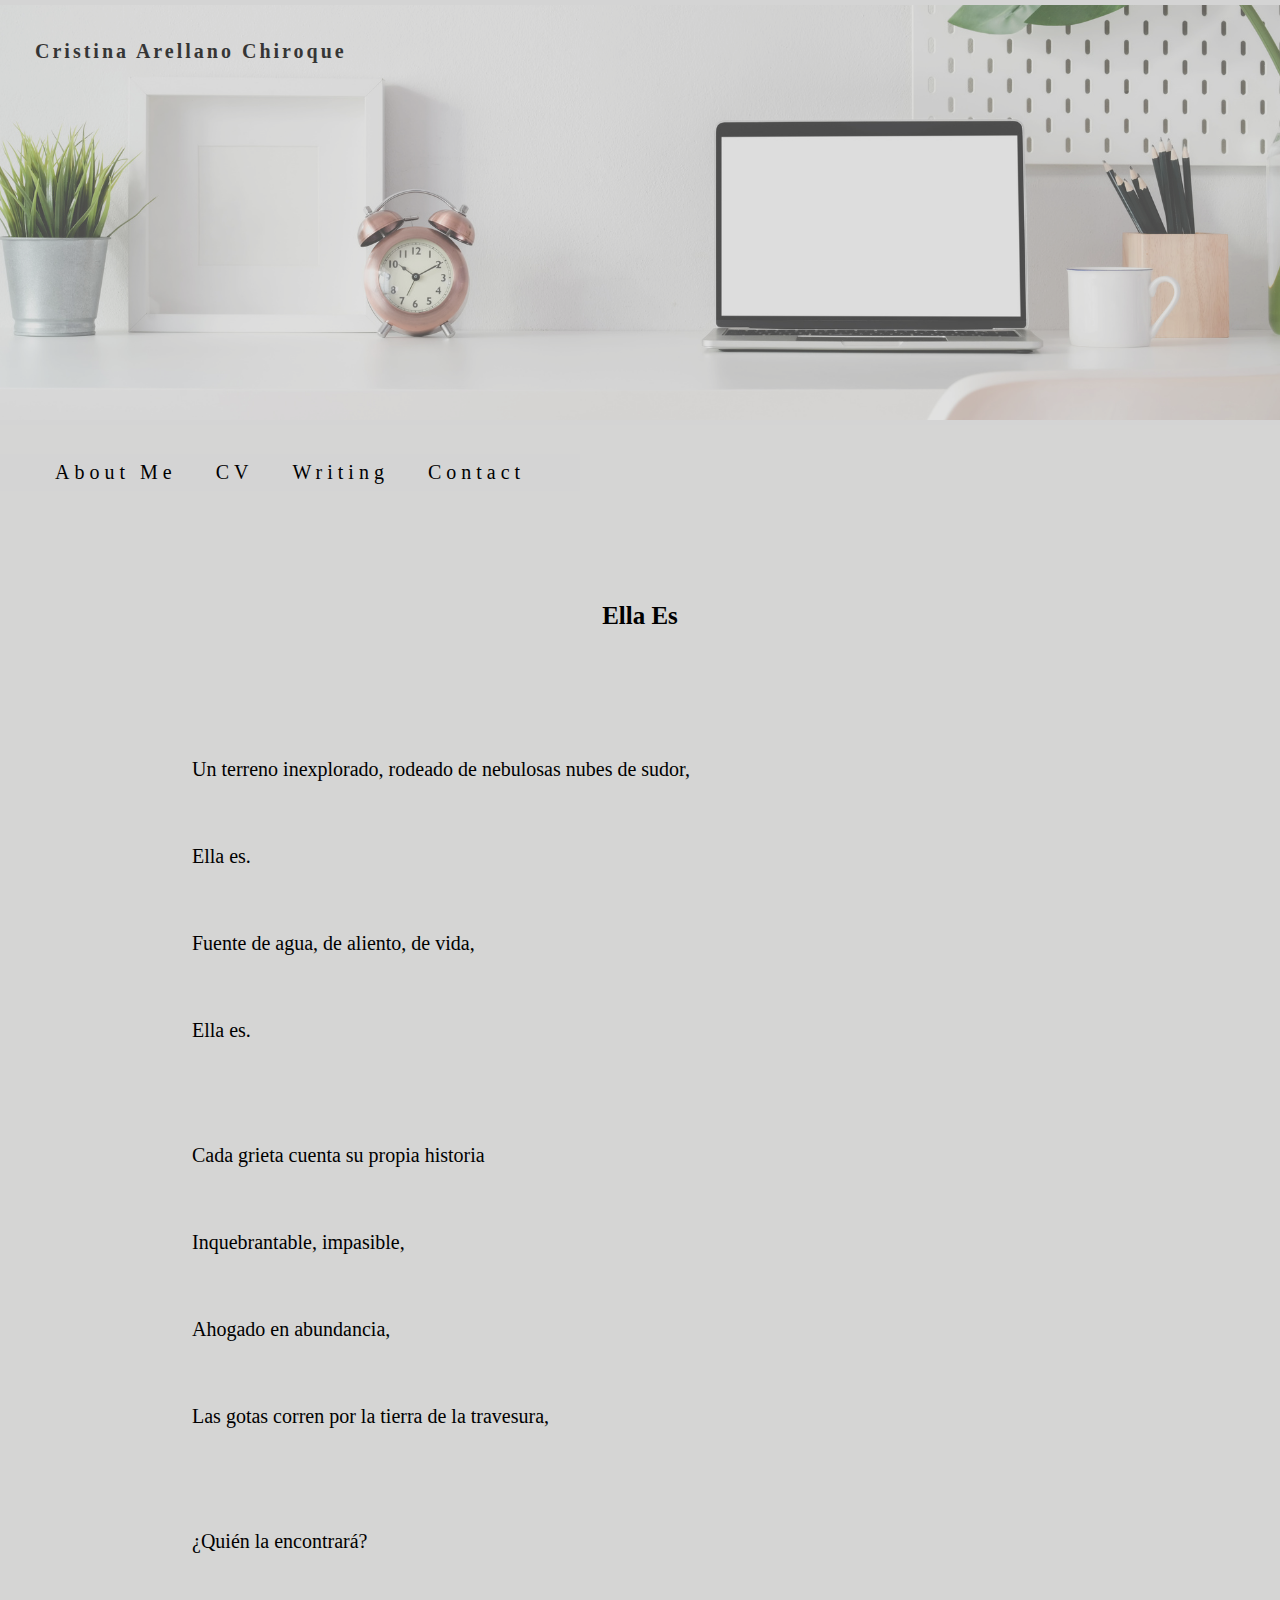
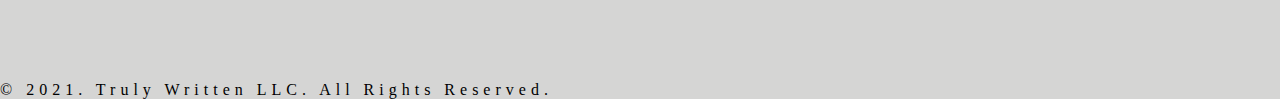
<file: blogFour.html>
<!doctype html>
<html>
<head>
<meta charset="UTF-8">
<meta name="viewport" content="width=device-width, initial-scale=1">
<title>blogFour</title>
<link rel="stylesheet" href="aboutme.css">
	<style>
		
		
		h3{
			text-align: center;
			font-size: 25px;
			margin: 10%;
		}
		
		 p{
			 letter-spacing: 0px;
			 font-family: bold serif; 
			 text-align: left;
			 font-size: 20px;
			 margin-top: 5%;
			 margin-left: 15%;
			 margin-right: 15%;

		 }
	</style>
</head>
<body>
		<a href="index.html"> <!-- makes whole block into link -->

			<h1>
				 Cristina Arellano Chiroque 
			</h1>

		</a>

		<ul class="nav-right">
			<a href="index.html"> 
				<li> About Me </li>
			</a>
			<a href="resume.html">
				<li> CV </li>
			</a>
			<a href="writing.html">
				<li> Writing </li>
			</a>
			<a href="contact.html">
				<li> Contact </li>
			</a> 
		</ul>
		<br> 
		
		
		<br>
		<h3> Ella Es </h3>
			
		<p> 			
		Un terreno inexplorado, rodeado de nebulosas nubes de sudor,
		</p>
		<p>
		Ella es. 
		</p>
		<p>
		Fuente de agua, de aliento, de vida,
		</p>
		<p>
		Ella es.
		</p>
		<br>
		<p>
		Cada grieta cuenta su propia historia
		</p>
		<p>
		Inquebrantable, impasible,
		</p>
		<p>
		Ahogado en abundancia, 
		</p>
		<p>
		Las gotas corren por la tierra de la travesura, 
		</p>
		<br>
		<p>
		¿Quién la encontrará? 
		</p>
		

		
		
		
		<br>
		<br>
		<footer>
			<div class="nav-right">
				<div class="footer">
					<br>
					<br>
					<br>
					<br>

				   <p3 style="align-self: center;">&copy; 2021. Truly Written LLC. All Rights Reserved.</p3>    
				</div>    
			</div>

		</footer>
		
		
		
		
</body>	
</html>
</file>
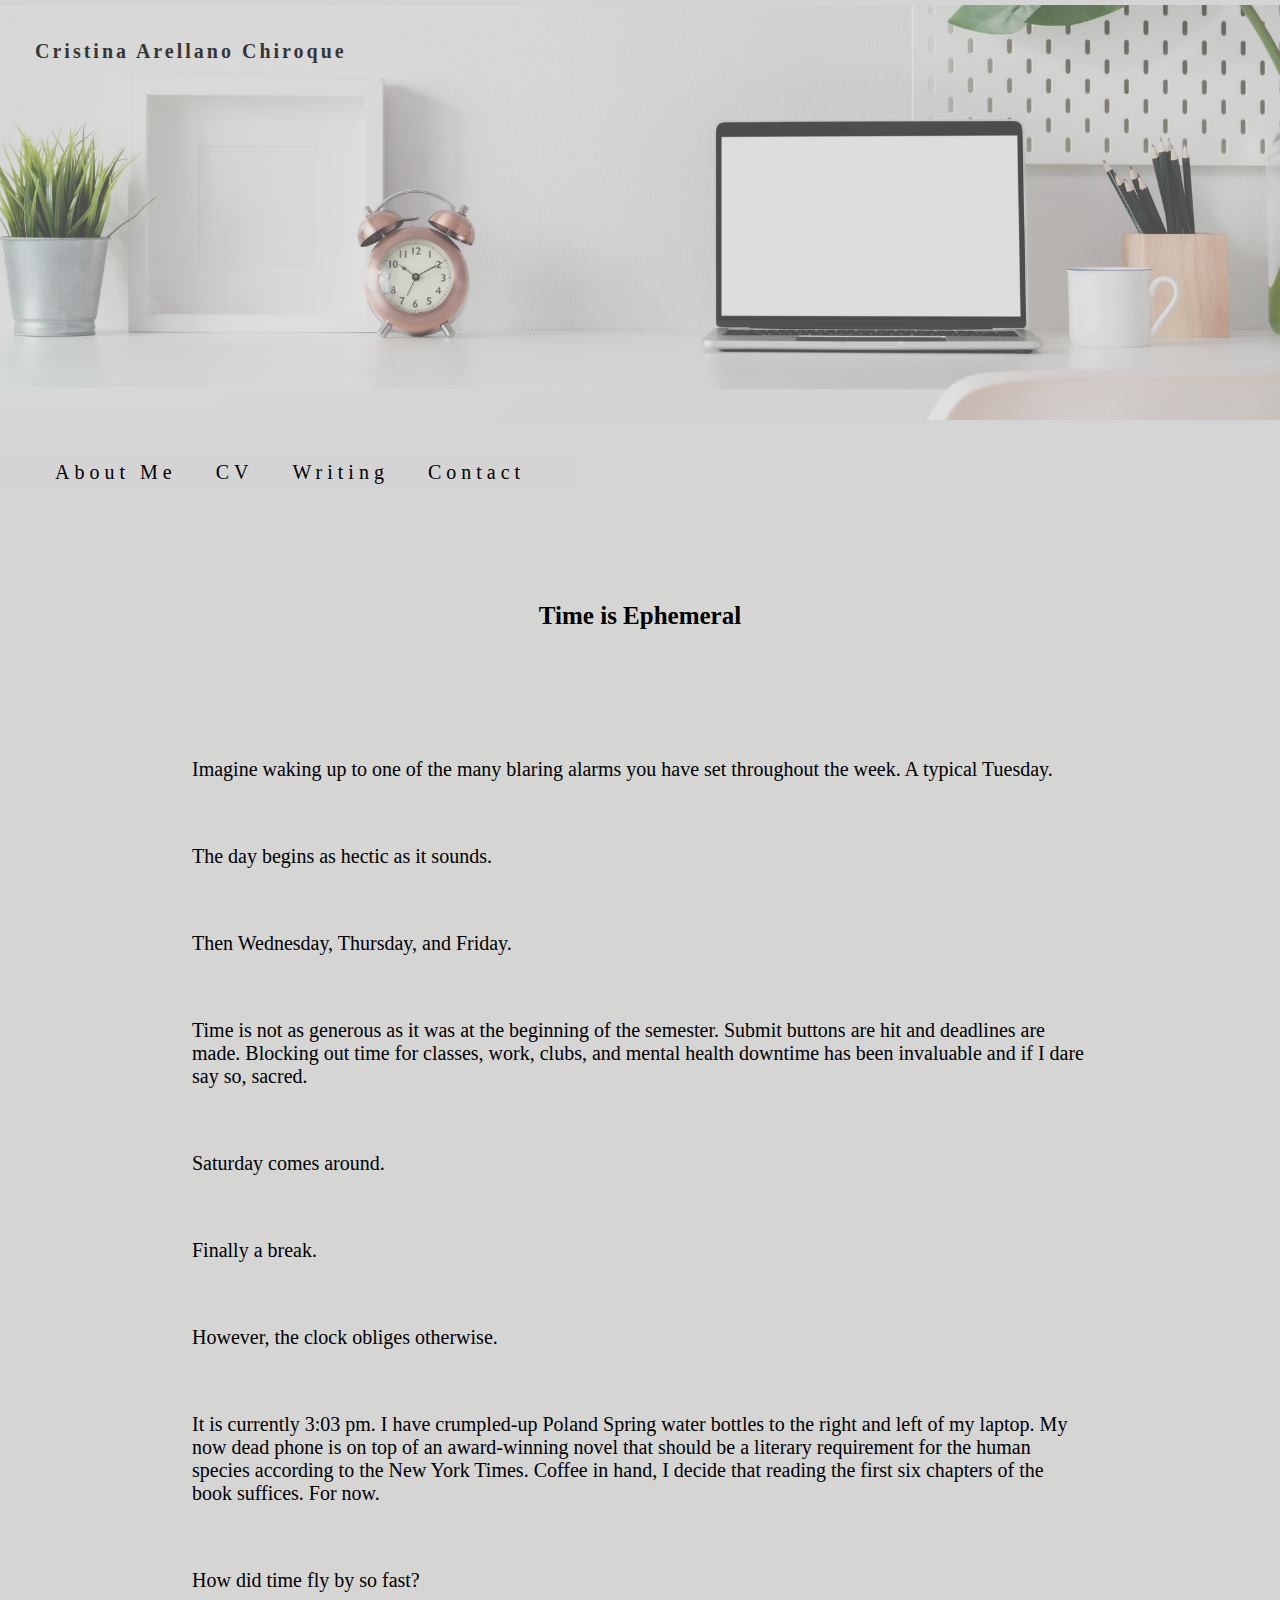
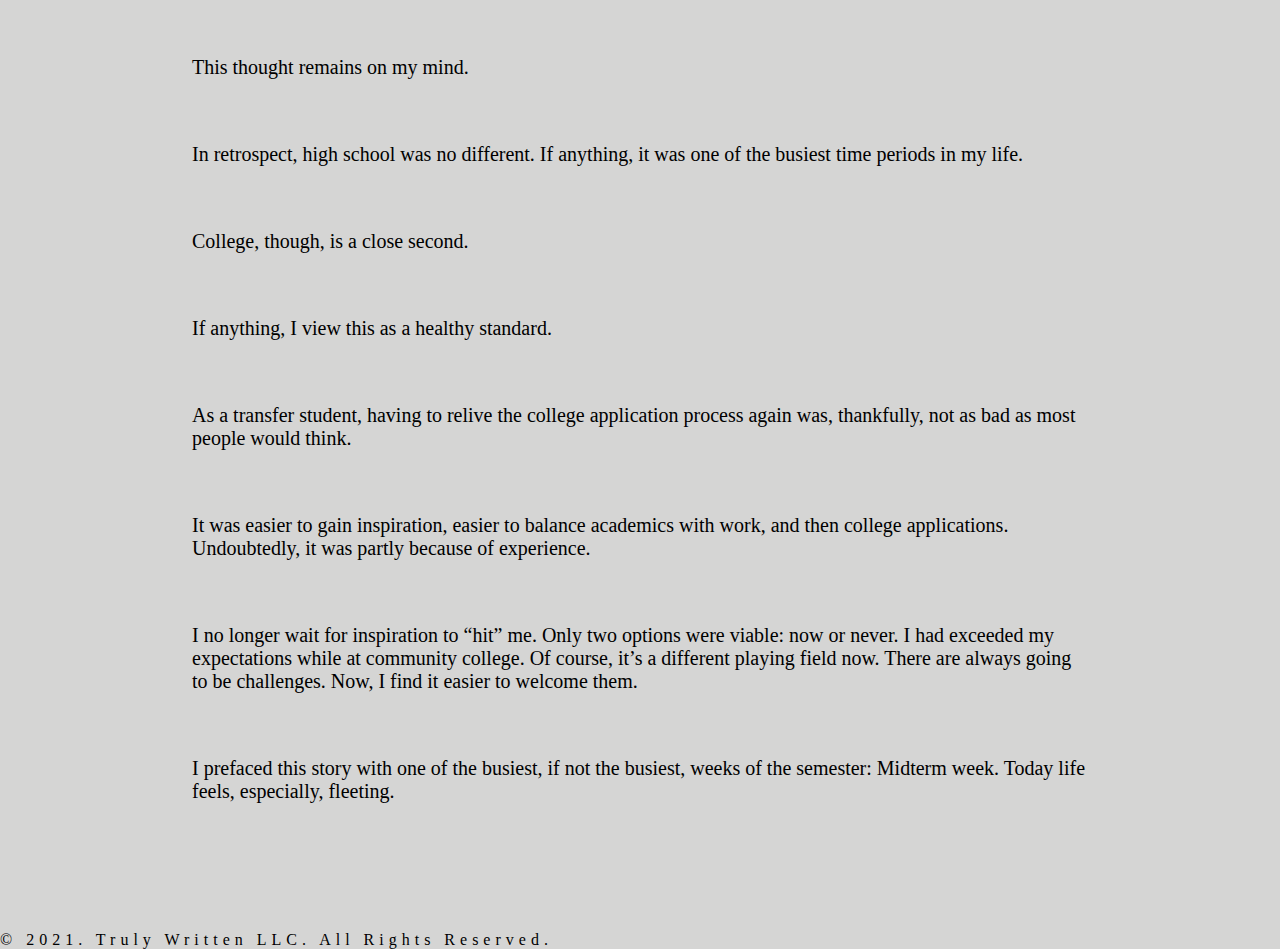
<file: blogOne.html>
<!doctype html>
<html>
<head>
<meta charset="UTF-8">
<meta name="viewport" content="width=device-width, initial-scale=1">
<title>blogOne</title>
	<link rel="stylesheet" href="aboutme.css">
	<style>
	
		h3{
			text-align: center;
			font-size: 25px;
			margin: 10%;
		}
		
		 p{
			 letter-spacing: 0px;
			 font-family: bold serif; 
			 text-align: left;
			 font-size: 20px;
			 margin-top: 5%;
			 margin-left: 15%;
			 margin-right: 15%;

		 }
		
	</style>
</head>
	
	<body>
		<a href="index.html"> <!-- makes whole block into link -->

			<h1>
				 Cristina Arellano Chiroque 
			</h1>

		</a>

		<ul class="nav-right">
			<a href="index.html"> 
				<li> About Me </li>
			</a>
			<a href="resume.html">
				<li> CV </li>
			</a>
			<a href="writing.html">
				<li> Writing </li>
			</a>
			<a href="contact.html">
				<li> Contact </li>
			</a> 
		</ul>
		<br> 
		
		
		<br>
		<h3> Time is Ephemeral </h3>
			
		<p> 
			
		Imagine waking up to one of the many blaring alarms you have set throughout the week. A typical Tuesday. 
		</p>
		<p>
		The day begins as hectic as it sounds.  
		</p>
		<p>
		Then Wednesday, Thursday, and Friday. 
		</p>
		<p>
		Time is not as generous as it was at the beginning of the semester. Submit buttons are hit and deadlines are made. Blocking out time for classes, work, clubs, and mental health downtime has been invaluable and if I dare say so, sacred.
		</p>
		<p>
		Saturday comes around. 
		</p>
		<p>
		Finally a break.
		</p>
		<p>
		However, the clock obliges otherwise. 
		</p>
		<p>
		It is currently 3:03 pm. I have crumpled-up Poland Spring water bottles to the right and left of my laptop. My now dead phone is on top of an award-winning novel that should be a literary requirement for the human species according to the New York Times. Coffee in hand, I decide that reading the first six chapters of the book suffices. For now. 
		</p>
		<p>
		How did time fly by so fast?
		</p>
		<p>
		This thought remains on my mind. 
		</p>
		<p>
		In retrospect, high school was no different. If anything, it was one of the busiest time periods in my life. 
		</p>
		<p>
		College, though, is a close second. 
		</p>
		<p>
		If anything, I view this as a healthy standard. 
		</p>
		<p>
		As a transfer student, having to relive the college application process again was, thankfully, not as bad as most people would think. 
		</p>
		<p>
		It was easier to gain inspiration, easier to balance academics with work, and then college applications. Undoubtedly, it was partly because of experience. 
		</p>
		<p> 
		I no longer wait for inspiration to “hit” me. Only two options were viable: now or never. I had exceeded my expectations while at community college. Of course, it’s a different playing field now. There are always going to be challenges. Now, I find it easier to welcome them. 
		</p>
		<p>
		I prefaced this story with one of the busiest, if not the busiest, weeks of the semester: Midterm week. Today life feels, especially, fleeting.
		</p>
		
		
		
		
		
		
		
		
		
		
		
		
		
		
		
		
		
		
		
		
		
		<br>
		<br>
		<footer>
			<div class="nav-right">
				<div class="footer">
					<br>
					<br>
					<br>
					<br>

				   <p3 style="align-self: center;">&copy; 2021. Truly Written LLC. All Rights Reserved.</p3>    
				</div>    
			</div>

		</footer>
		
		
		
		
</body>
</html>
</file>
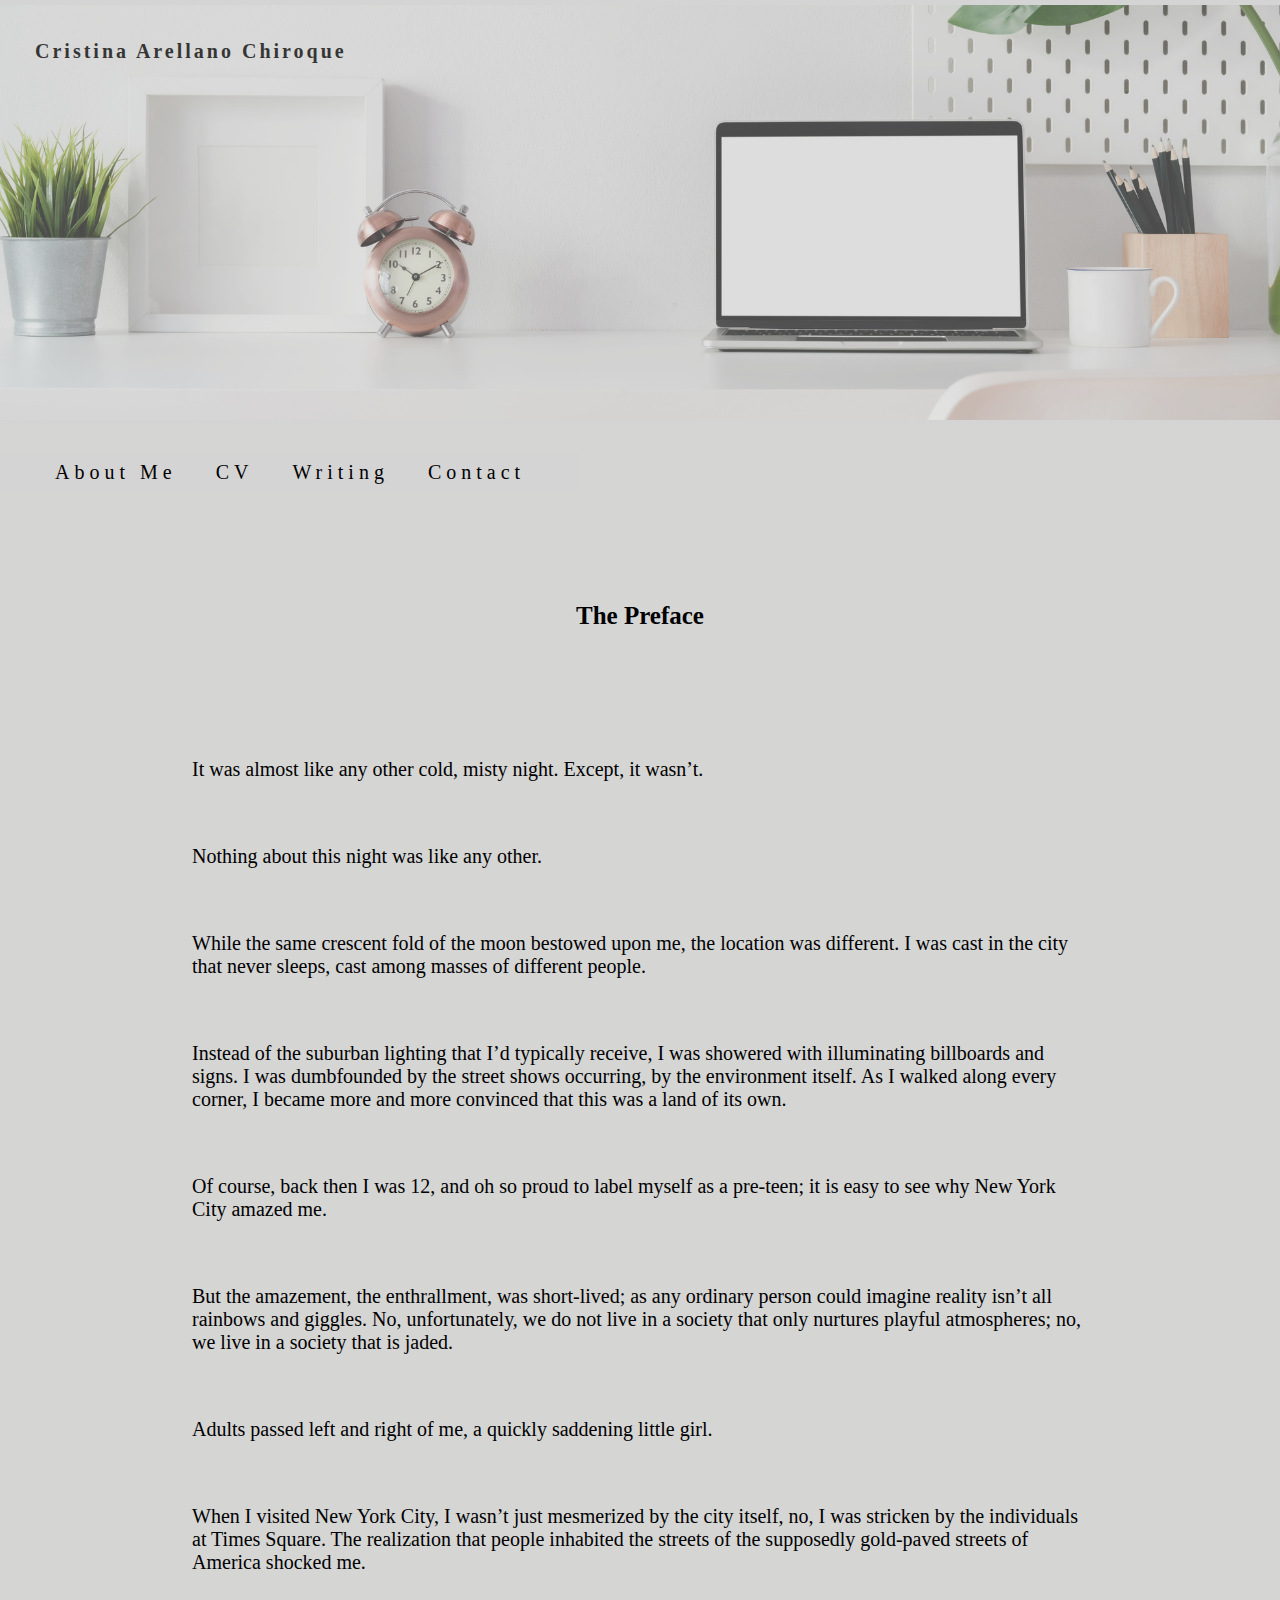
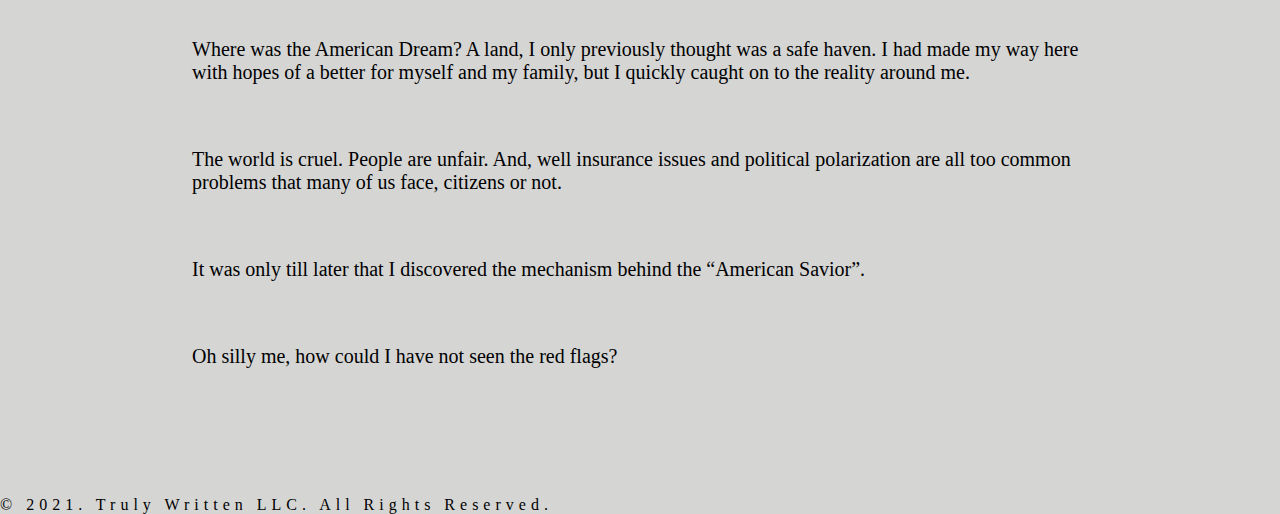
<file: blogThree.html>
<!doctype html>
<html>
<head>
<meta charset="UTF-8">
<meta name="viewport" content="width=device-width, initial-scale=1">
<title>blogThree</title>
<link rel="stylesheet" href="aboutme.css">
	<style>
		
		
		h3{
			text-align: center;
			font-size: 25px;
			margin: 10%;
		}
		
		 p{
			 letter-spacing: 0px;
			 font-family: bold serif; 
			 text-align: left;
			 font-size: 20px;
			 margin-top: 5%;
			 margin-left: 15%;
			 margin-right: 15%;

		 }
		
	</style>
</head>

<body>
		<a href="index.html"> <!-- makes whole block into link -->

			<h1> 
				 Cristina Arellano Chiroque 
			</h1>

		</a>

		<ul class="nav-right">
			<a href="index.html"> 
				<li> About Me </li>
			</a>
			<a href="resume.html">
				<li> CV </li>
			</a>
			<a href="writing.html">
				<li> Writing </li>
			</a>
			<a href="contact.html">
				<li> Contact </li>
			</a> 
		</ul>
		<br> 
		
		
		<br>
		<h3> The Preface </h3>
			
		<p> 			
		It was almost like any other cold, misty night. Except, it wasn’t.
		</p>
		<p>
		Nothing about this night was like any other. 
		</p>
		<p>
		While the same crescent fold of the moon bestowed upon me, the location was different. I was cast in the city that never sleeps, cast among masses of different people.
		</p>
		<p>
		Instead of the suburban lighting that I’d typically receive, I was showered with illuminating billboards and signs. I was dumbfounded by the street shows occurring, by the environment itself. As I walked along every corner, I became more and more convinced that this was a land of its own.
		</p>
		<p>
		Of course, back then I was 12, and oh so proud to label myself as a pre-teen; it is easy to see why New York City amazed me. 
		</p>
		<p>
		But the amazement, the enthrallment, was short-lived; as any ordinary person could imagine reality isn’t all rainbows and giggles. No, unfortunately, we do not live in a society that only nurtures playful atmospheres; no, we live in a society that is jaded.
		</p>
		<p>
		Adults passed left and right of me, a quickly saddening little girl. 
		</p>
		<p>
		When I visited New York City, I wasn’t just mesmerized by the city itself, no, I was stricken by the individuals at Times Square. The realization that people inhabited the streets of the supposedly gold-paved streets of America shocked me. 
		</p>
		<p>
		Where was the American Dream? A land, I only previously thought was a safe haven. I had made my way here with hopes of a better for myself and my family, but I quickly caught on to the reality around me. 
		</p>
		<p>
		The world is cruel. People are unfair. And, well insurance issues and political polarization are all too common problems that many of us face, citizens or not. 
		</p>
		<p>
		It was only till later that I discovered the mechanism behind the “American Savior”.
		</p>
		<p>
		Oh silly me, how could I have not seen the red flags?
		</p>
		

		
		
		
		<br>
		<br>
		<footer>
			<div class="nav-right">
				<div class="footer">
					<br>
					<br>
					<br>
					<br>

				   <p3 style="align-self: center;">&copy; 2021. Truly Written LLC. All Rights Reserved.</p3>    
				</div>    
			</div>

		</footer>
		
		
		
		
</body>	
	
	
</html>
</file>
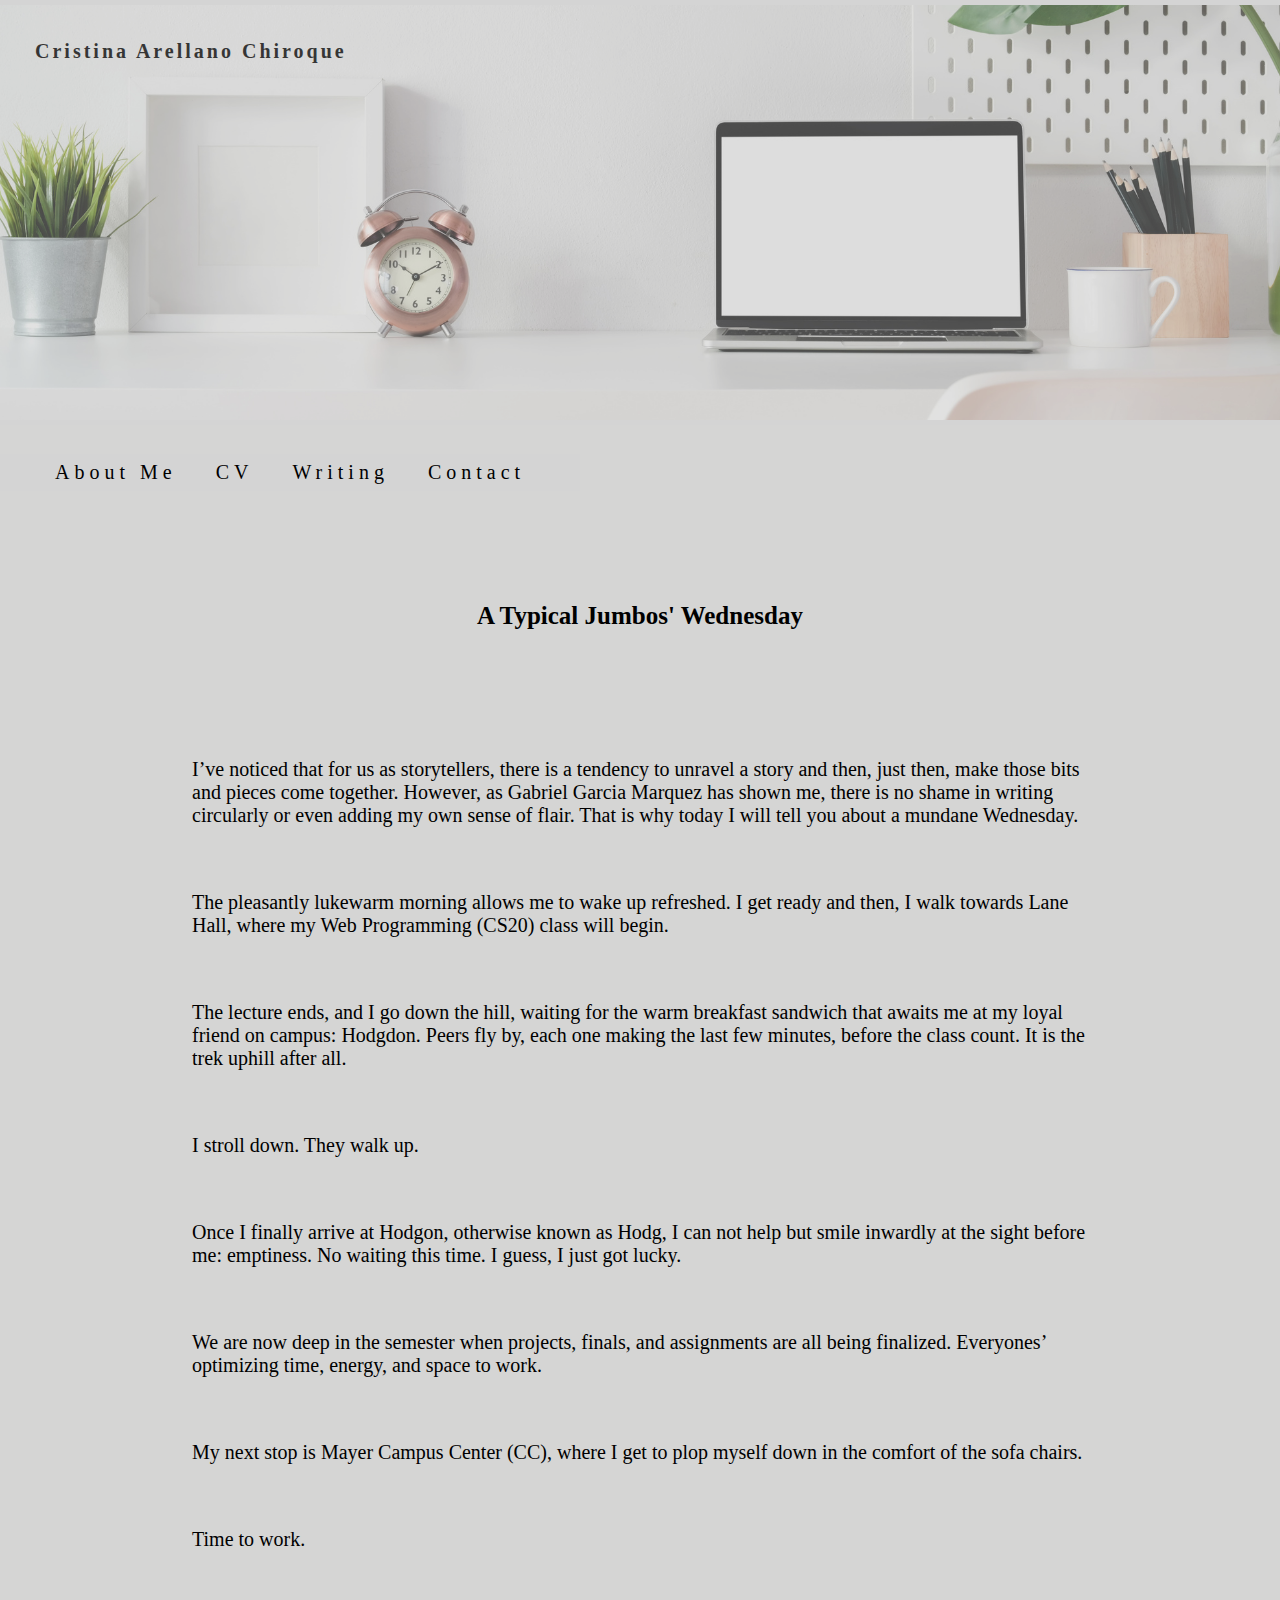
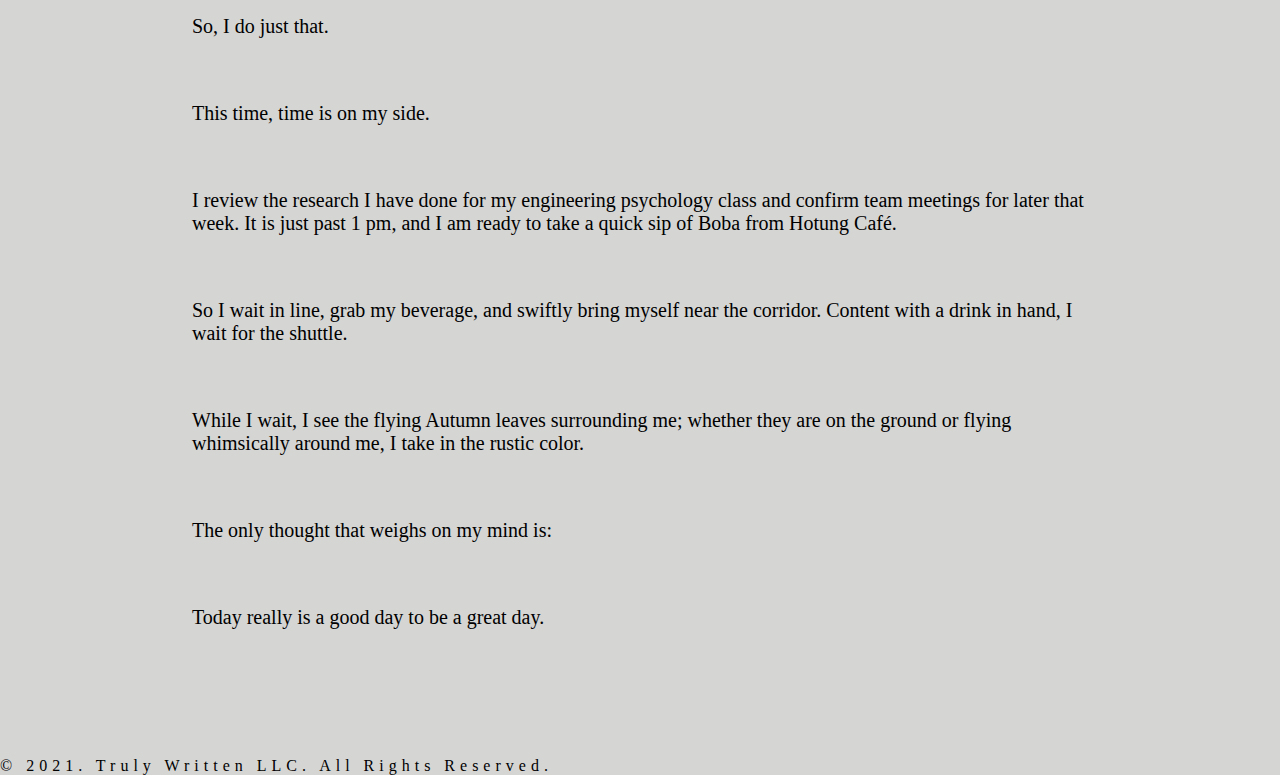
<file: blogTwo.html>
<!doctype html>
<html>
<head>
<meta charset="UTF-8">
<meta name="viewport" content="width=device-width, initial-scale=1">
<title>blogTwo</title>
<link rel="stylesheet" href="aboutme.css">
	<style>
		
		
		h3{
			text-align: center;
			font-size: 25px;
			margin: 10%;
		}
		
		 p{
			 letter-spacing: 0px;
			 font-family: bold serif; 
			 text-align: left;
			 font-size: 20px;
			 margin-top: 5%;
			 margin-left: 15%;
			 margin-right: 15%;

		 }
		
	</style>
</head>

	
<body>
		<a href="index.html"> <!-- makes whole block into link -->

			<h1> 
				 Cristina Arellano Chiroque 
			</h1>

		</a>

		<ul class="nav-right">
			<a href="index.html"> 
				<li> About Me </li>
			</a>
			<a href="resume.html">
				<li> CV </li>
			</a>
			<a href="writing.html">
				<li> Writing </li>
			</a>
			<a href="contact.html">
				<li> Contact </li>
			</a> 
		</ul>
		<br> 
		
		
		<br>
		<h3> A Typical Jumbos' Wednesday</h3>
			
		<p> 
			
		I’ve noticed that for us as storytellers, there is a tendency to unravel a story and then, just then, make those bits and pieces come together. However, as Gabriel Garcia Marquez has shown me, there is no shame in writing circularly or even adding my own sense of flair. That is why today I will tell you about a mundane Wednesday.
		</p>
		<p>
		The pleasantly lukewarm morning allows me to wake up refreshed. I get ready and then, I	walk towards Lane Hall, where my Web Programming (CS20) class will begin.</p>
		<p>
		The lecture ends, and I go down the hill, waiting for the warm breakfast sandwich that awaits me at my loyal friend on campus: Hodgdon. Peers fly by, each one making the last few minutes, before the class count. It is the trek uphill after all. 
		</p>
		<p>
		I stroll down. They walk up.
		</p>
		<p>
		Once I finally arrive at Hodgon, otherwise known as Hodg, I can not help but smile inwardly at the sight before me: emptiness. No waiting this time. I guess, I just got lucky. 
		</p>
		<p>
		We are now deep in the semester when projects, finals, and assignments are all being finalized. Everyones’ optimizing time, energy, and space to work.
		</p>
		<p>
		My next stop is Mayer Campus Center (CC), where I get to plop myself down in the comfort of the sofa chairs. 
		</p>
		<p>
		Time to work.
		</p>
		<p>
		So, I do just that.
		</p>
		<p>
		This time, time is on my side.
		</p>
		<p>
		I review the research I have done for my engineering psychology class and confirm team meetings for later that week. It is just past 1 pm, and I am ready to take a quick sip of Boba from Hotung Café.
		</p>
		<p>
		So I wait in line, grab my beverage, and swiftly bring myself near the corridor. Content with a drink in hand, I wait for the shuttle. 
		</p>
		<p>
		While I wait, I see the flying Autumn leaves surrounding me; whether they are on the ground or flying whimsically around me, I take in the rustic color.
		</p>
		<p>
		The only thought that weighs on my mind is:
		</p>
		<p>
		Today really is a good day to be a great day.
		</p>
		
		
		

		
		
		
		<br>
		<br>
		<footer>
			<div class="nav-right">
				<div class="footer">
					<br>
					<br>
					<br>
					<br>

				   <p3 style="align-self: center;">&copy; 2021. Truly Written LLC. All Rights Reserved.</p3>    
				</div>    
			</div>

		</footer>
		
		
		
		
</body>	
	
	

</html>
</file>
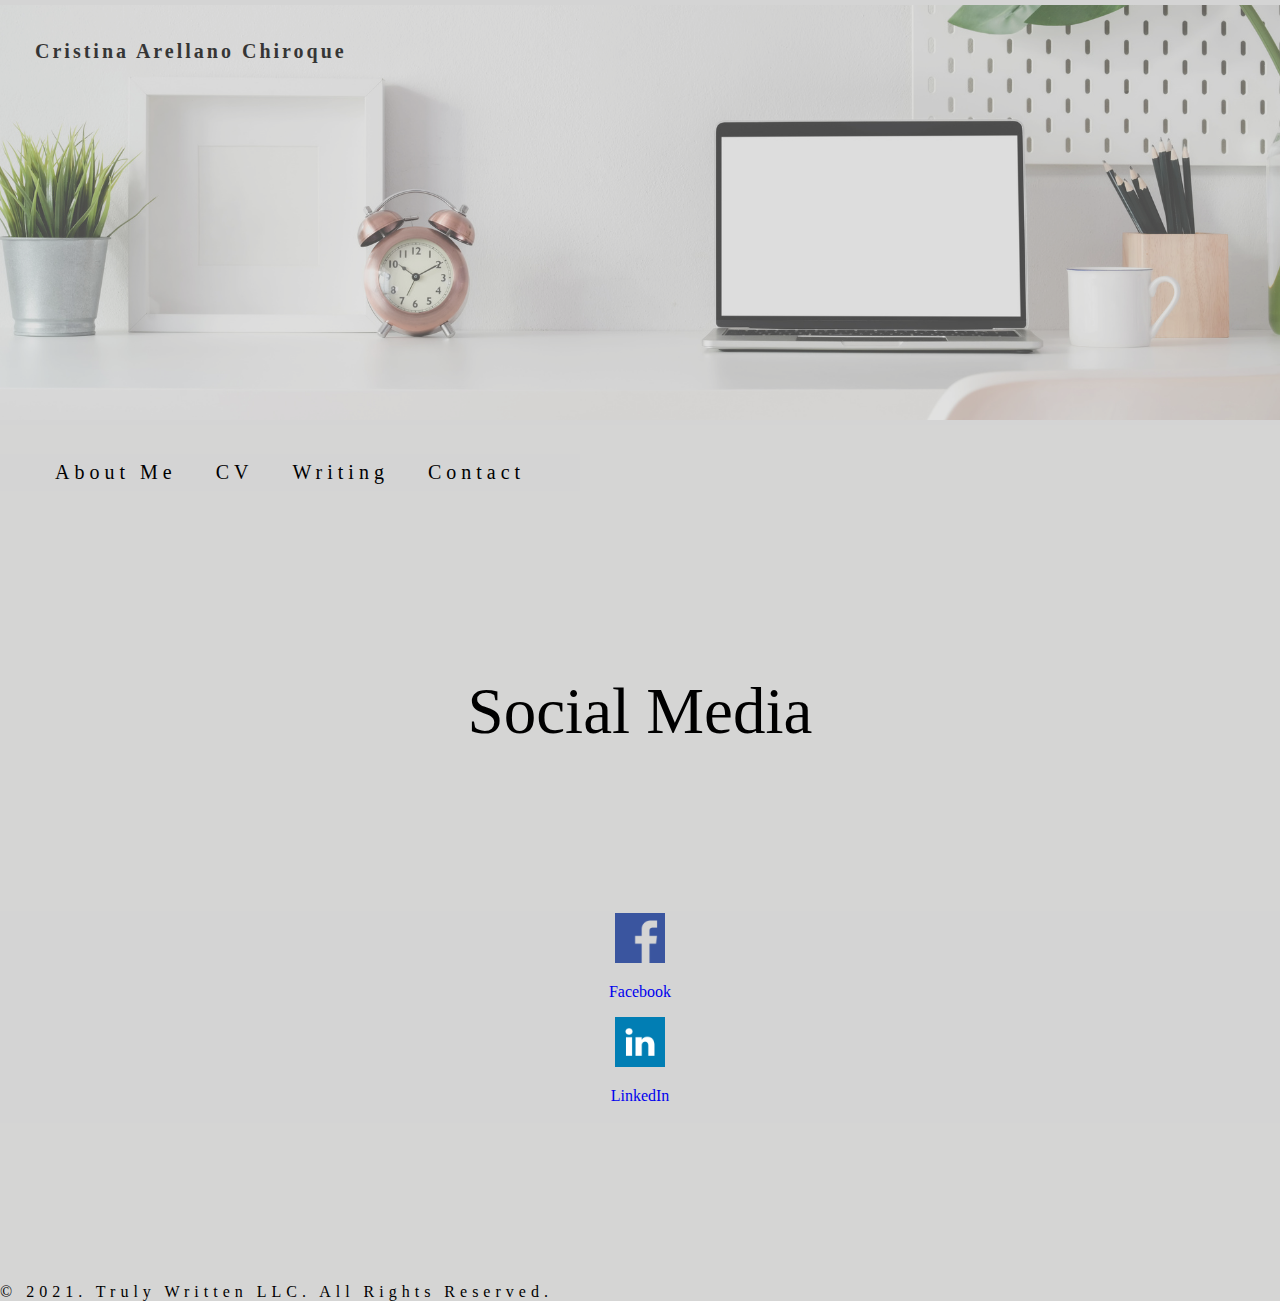
<file: contact.html>
<!doctype html>
<html>
<head>
<meta charset="UTF-8">
<meta name="viewport" content="width=device-width, initial-scale=1">
<title>ContactPage</title>

<!-- custom made style sheet -->
	
	<link rel="stylesheet" href="aboutme.css">

	
	<style>
	
	
		h2 {
			font-family: bold serif;
			text-align: center;
			font-size: 65px;
		}

		.colsTitles {
			text-align: center;
			word-spacing: 8px;
			white-space: pre-wrap;
			
		}
		
		



		</style>
	</head>

	<body>
		<a href="index.html"> <!-- makes whole block into link -->

			<h1> 
				 Cristina Arellano Chiroque 
			</h1>

		</a>

		<ul class="nav-right">
			<a href="index.html"> <!-- TODO: add links -->
				<li> About Me </li>
			</a>
			<a href="resume.html">
				<li> CV </li>
			</a>
			<a href="writing.html">
				<li> Writing </li>
			</a>
			<a href="contact.html">
				<li> Contact </li>
			</a> 
		</ul>
		<br> 

		<!-- Content for Contact Page  -->
		<br>
		<br>
		<br> 
		<br>
		<br>
		<h2 style="white-space:pre-wrap; align-self: center;margin:10%;"> Social Media </h2>
		<br>
		<ul class="socials" style="text-align: center;">
	
			<!-- Facebook -->
			<a href="https://www.facebook.com/cristina.arellano.184"> <img src="facebook icon.png" style="height:50px"><p>Facebook</p> </a>
			<a href="https://www.linkedin.com/in/cristinaarellanochiroque"> <img src="linkedinicon.png" style="height:50px"><p>LinkedIn</p></a>
			
		</ul>
	



		<br>
		<br>
		<br>
		<br>



		<footer>
			<div class="nav-right">
				<div class="footer">
					<br>
					<br>
					<br>
					<br>

				   <p3 style="align-self: center;">&copy; 2021. Truly Written LLC. All Rights Reserved.</p3>    
				</div>    
			</div>

		</footer>
	
</body>
</html>
</file>
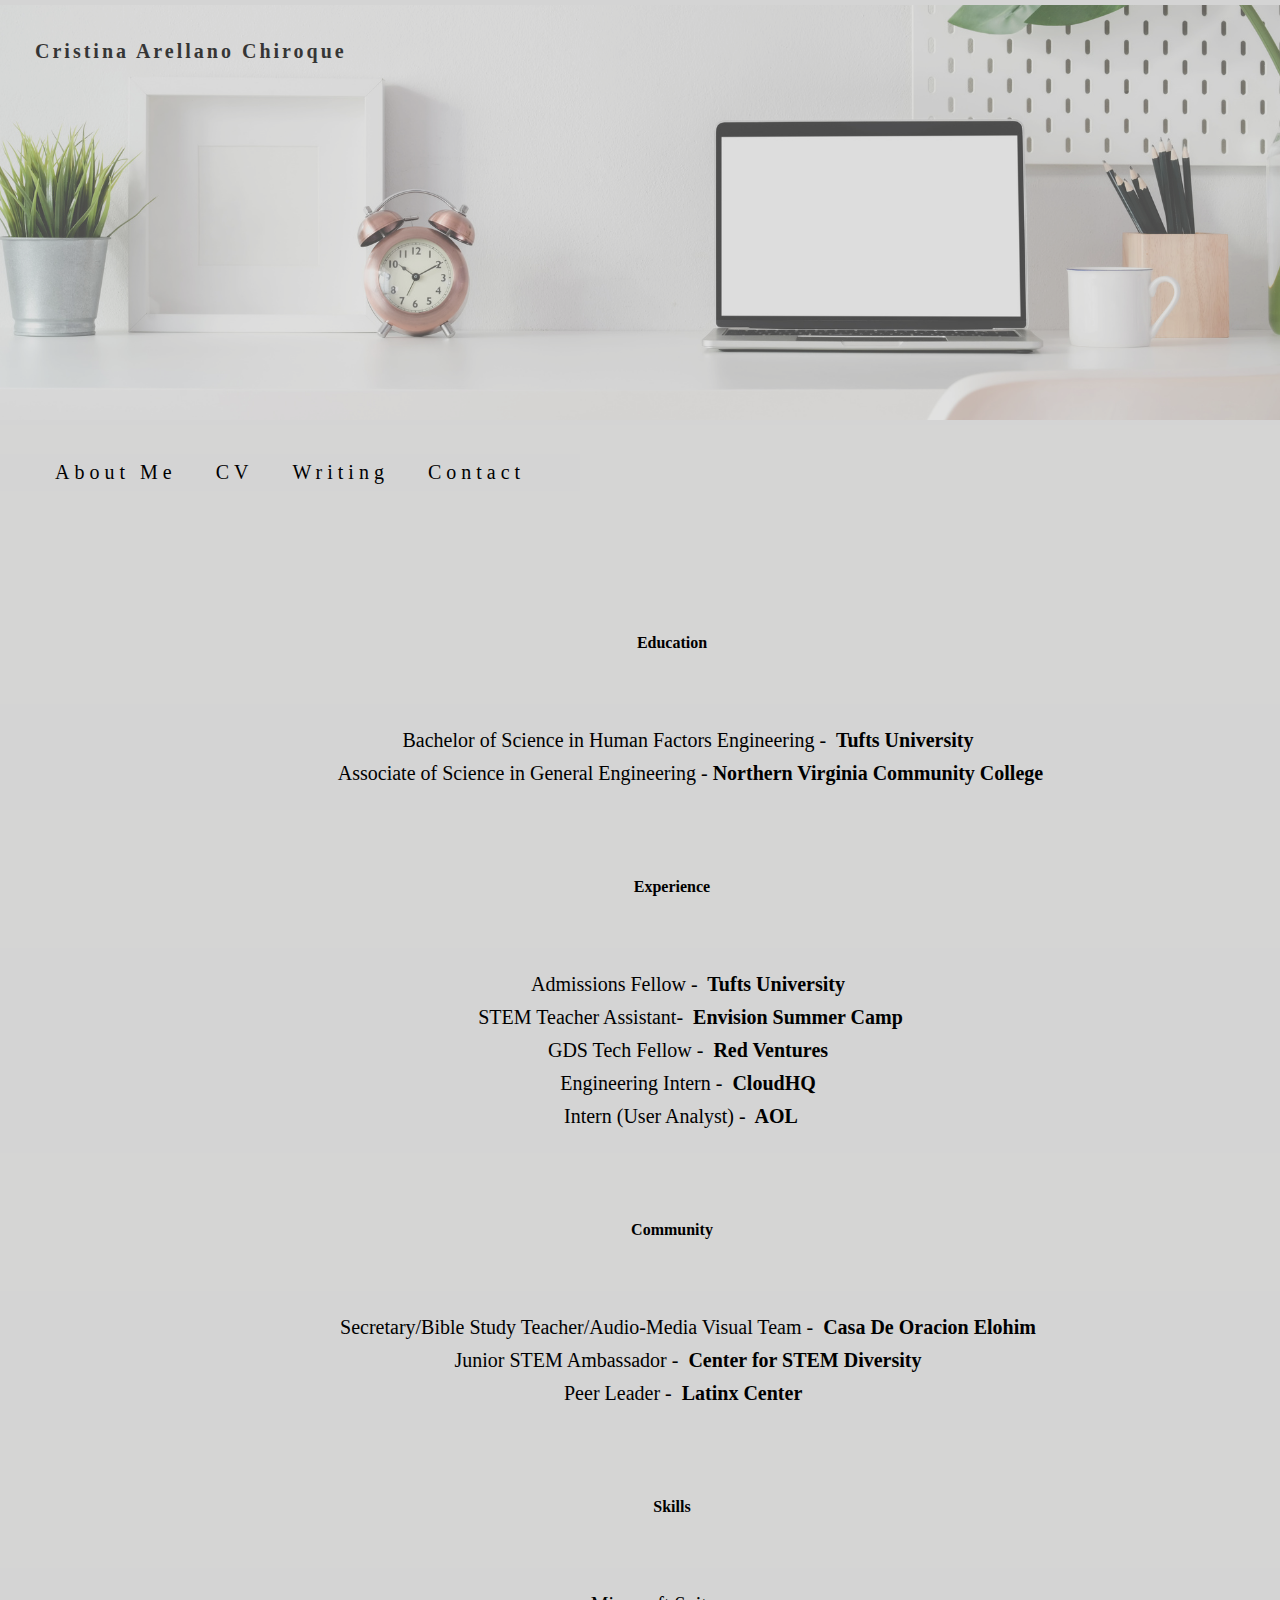
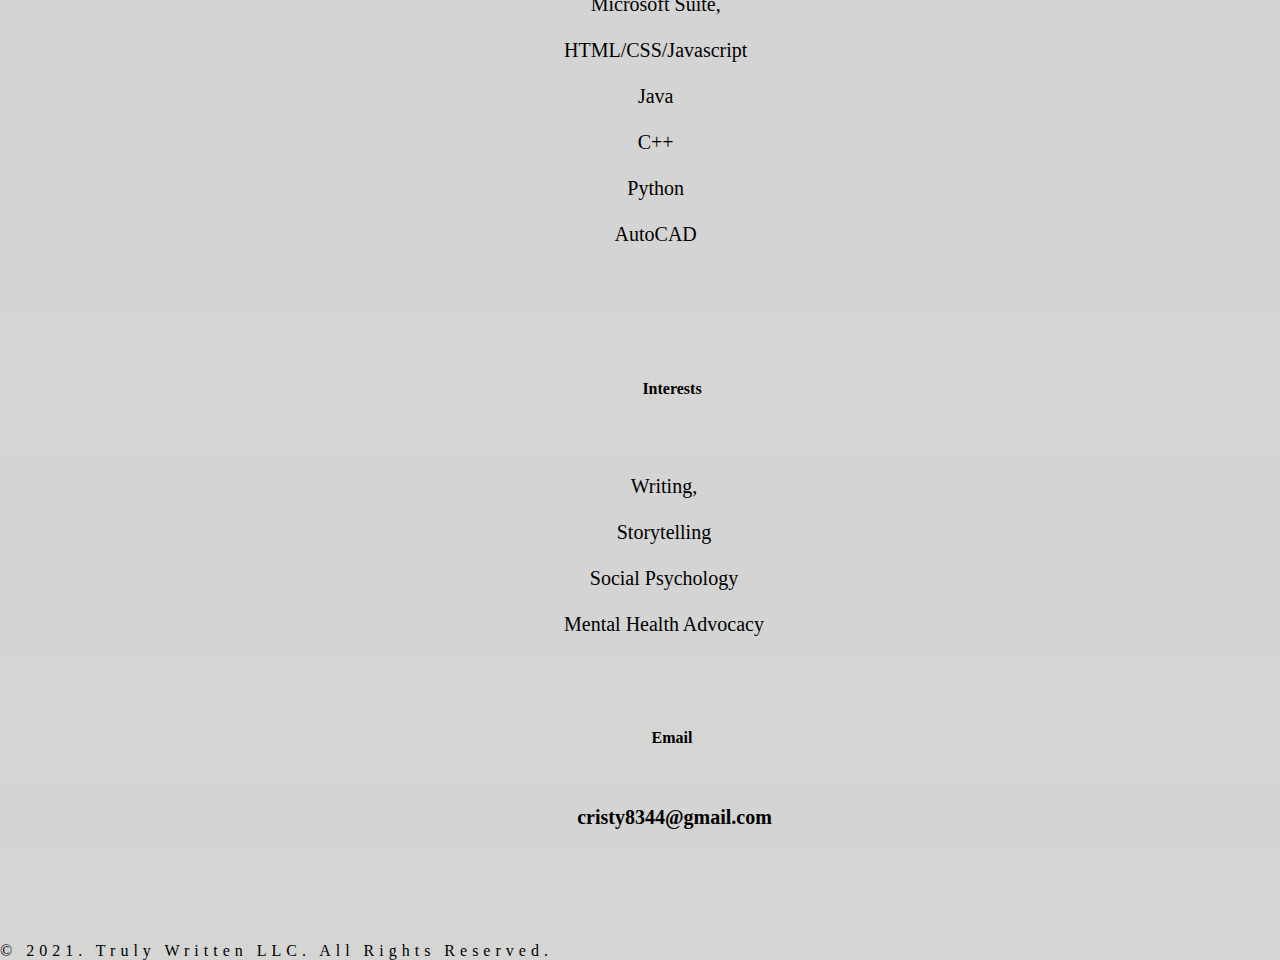
<file: resume.html>
<!doctype html>
<html>
<head>
<meta charset="UTF-8">
<meta name="viewport" content="width=device-width, initial-scale=1">
<title>cv</title>
	<link rel="stylesheet" href="aboutme.css">
	
	<style>
		
		
		block.p {
			font-family: bold serif;
			font-size:  18px; 
		}
		
	</style>
</head>

<body>
	<a href="index.html"> <!-- makes whole block into link -->
		
        <h1> 
			 Cristina Arellano Chiroque 
		</h1>
		
    </a>
	
    <ul class="nav-right">
        <a href="index.html"> <!-- TODO: add links -->
            <li> About Me </li>
        </a>
        <a href="resume.html">
            <li> CV </li>
        </a>
        <a href="writing.html">
            <li> Writing </li>
        </a>
        <a href="contact.html">
            <li> Contact </li>
		</a> 
        
    </ul>
	<br>
	<br>
	<br>
	<br>
	<br>
	<br>
	<br>
	<br>
	<br>
	
	
	<div class="block">
	
	<p style="font-family:bold serif;text-align:center;white-space:pre-wrap;">
		<strong>&nbsp;Education </strong>
	
		<ul style="text-align: center;white-space: pre-wrap">
			<li> Bachelor of Science in Human Factors Engineering - <strong> Tufts University </strong></li>
			<li> Associate of Science in General Engineering - <strong>Northern Virginia Community College</strong></li>
		</ul>
	</p>

	<br>
	
	<p style="font-family:bold serif;text-align:center;white-space:pre-wrap;">
		<strong>&nbsp;Experience </strong>
	
		<ul style="text-align: center;white-space: pre-wrap">
			<li> Admissions Fellow - <strong> Tufts University </strong></li>
			<li> STEM Teacher Assistant- <strong> Envision Summer Camp</strong></li>
			<li> GDS Tech Fellow - <strong> Red Ventures </strong></li>
			<li> Engineering Intern - <strong> CloudHQ </strong></li>
			<li> Intern (User Analyst) - <strong> AOL </strong></li>	
		</ul>
	</p>
		
	<br>
	
	<p style="font-family:bold serif;text-align:center;white-space:pre-wrap;">
		<strong>&nbsp;Community </strong>
	
		<ul style="text-align: center;white-space: pre-wrap">
			<li> Secretary/Bible Study Teacher/Audio-Media Visual Team - <strong> Casa De Oracion Elohim </strong></li>
			<li> Junior STEM Ambassador - <strong> Center for STEM Diversity </strong></li>
			<li> Peer Leader - <strong> Latinx Center </strong></li>	
		</ul>
	</p>

	<br>

	<p style="font-family:bold serif;text-align:center;white-space:pre-wrap;">
		<strong>&nbsp;Skills </strong>
	
		<ul style="text-align: center;white-space: pre-wrap">
			<li> Microsoft Suite,
			<br> HTML/CSS/Javascript
			<br> Java
			<br> C++
			<br> Python
			<br> AutoCAD
			</li>			
			
		</ul>
	</p>

	<br>

	<p style="font-family:bold serif;text-align:center;white-space:pre-wrap;">
		<strong>&nbsp;Interests </strong>
	
		<ul style="text-align: center;white-space: pre-wrap">
			<li> Writing,
			<br> Storytelling
			<br> Social Psychology
			<br> Mental Health Advocacy</li>		
		</ul>
	</p>

	<br>

	<p style="font-family:bold serif;text-align:center;white-space:pre-wrap;">
		<strong> Email </strong>
		<ul style="text-align: center;white-space: pre-wrap">
		<li><strong> cristy8344@gmail.com</strong></li>
		</ul>
	</p>
	
	
	
	
	</div>
	
	<footer>
		<div class="nav-right">
			<div class="footer">
				<br>
				<br>
				<br>
				<br>
				
			   <p3 style="align-self: center;">&copy; 2021. Truly Written LLC. All Rights Reserved.</p3>    
			</div>    
		</div>
		
	</footer>
	
	
	
</body>
</html>
</file>
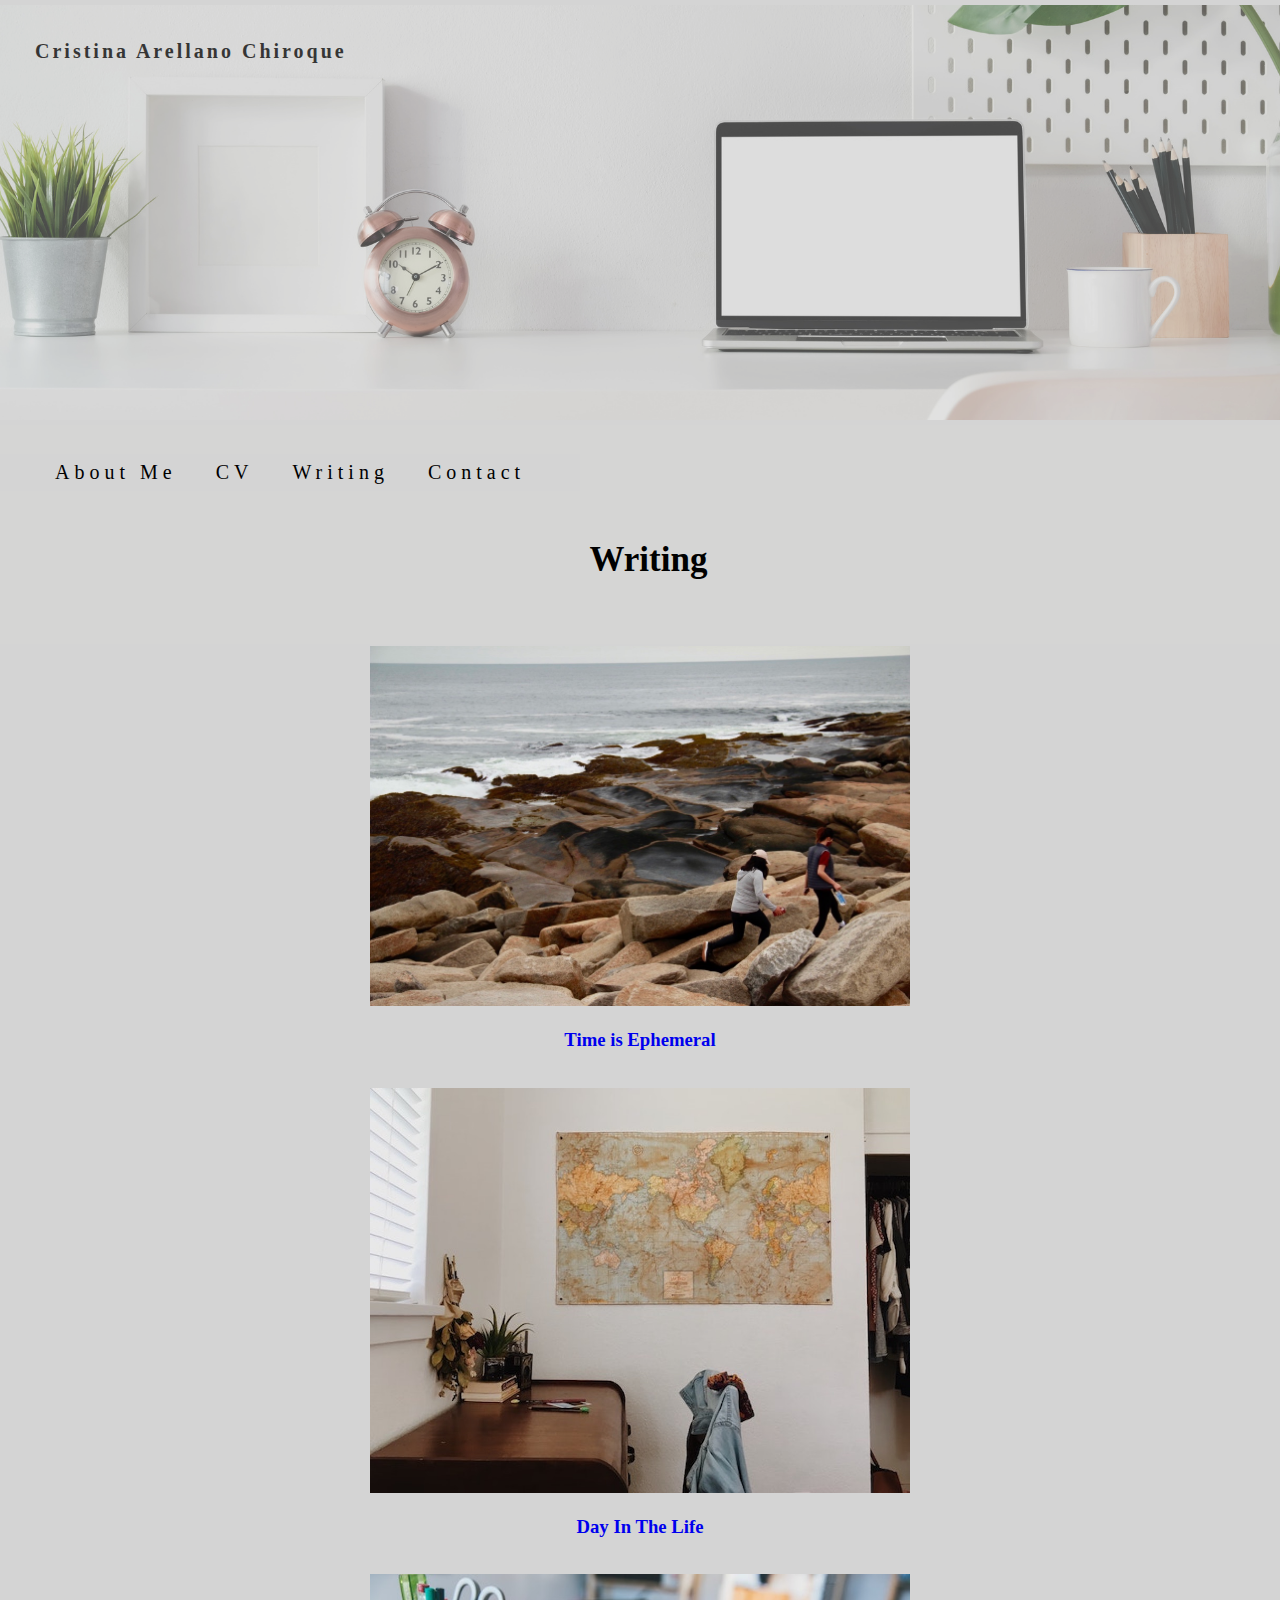
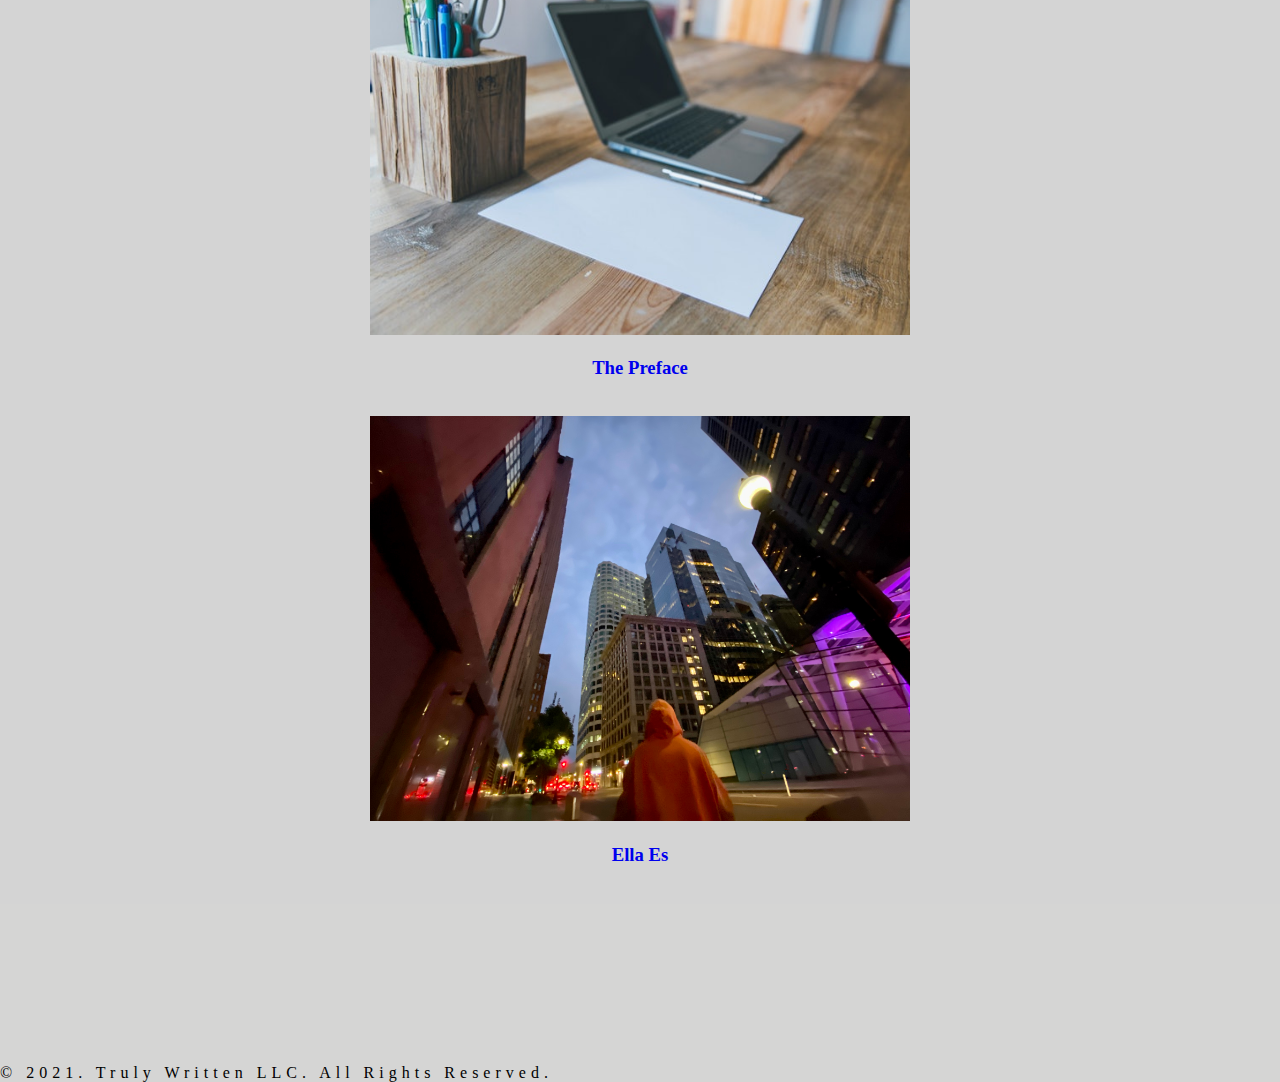
<file: writing.html>
<!doctype html>
<html>
<head>
<meta charset="UTF-8">
<meta name="viewport" content="width=device-width, initial-scale=1">
	<title>WritingPage</title>
	<link rel="stylesheet" href="aboutme.css">
	<style>
		.container {
			dislay: inline-block;
		}
		
		table {
			align-content: center;
			flex: initial;
			height: 60%;
			width: 40%;
		}
		
		.responsive {
			height: 250px;
			width: 220px;
		}
		h2 {
			margin:30px;
		}
		
		th {
			margin: 10px;
			border:#FFFFFF;
		}
		td{
			align-items: center;
			white-space: pre-wrap;
		}
		
		.blogList {
			text-align: center; 
		}
		
		img { 
			max-width: 45%;
		}
		
	</style>
</head>

<body>
	
	<a href="index.html"> <!-- makes whole block into link -->
		
        <h1> 
			 Cristina Arellano Chiroque 
		</h1>
		
    </a>
	
    <ul class="nav-right">
        <a href="index.html"> <!-- TODO: add links -->
            <li> About Me </li>
        </a>
        <a href="resume.html">
            <li> CV </li>
        </a>
        <a href="writing.html">
            <li> Writing </li>
        </a>
        <a href="contact.html">
            <li> Contact </li>
		</a> 
	</ul>
	<br> 
	<br>
	
	<!-- Page content --> 
	<div class= "container">    
		<br>
		<br>
		<h2 style="text-align: center;white-space: pre-wrap"><strong> &nbsp;&nbsp; Writing </strong> </h2>
		<br>
		
			  <ul class="blogList">
       			 <a href="blogOne.html"> <img src="TimeIs.jpg">
       			     <h3> Time is Ephemeral </h3>
       			 </a>
				 <br>
				  
       			 <a href="blogTwo.html"> <img src="ellen-auer-unsplash.jpg">
       			     <h3> Day In The Life </h3>
       			 </a>
				 <br>
       			 <a href="blogThree.html"> <img src="markus-spiske-unsplash.jpg">
       			     <h3> The Preface </h3>
       			 </a>
				 <br>
       			 <a href="blogFour.html"> <img src="EllaEs.jpg">
       			     <h3> Ella Es </h3>
				 </a> 
        		<br>
    			</ul>

		
	</div>
    
	<br>
	<br>
	<br>
	<br>
	
	<footer>
		<div class="nav-right">
			<div class="footer">
				<br>
				<br>
				<br>
				<br>
				
			   <p3 style="text-align: center;">&copy; 2021. Truly Written LLC. All Rights Reserved.</p3>    
			</div>    
		</div>
		
	</footer>
		
</body>
</html>
</file>
<file: aboutme.css>
@charset "UTF-8";
/* CSS Document */
        body {
			font-family: bold serif, serif, Times New Roman;
            background-color: #d5d5d4; /* background color for the entire thing */
            margin: 0px;
        }
        a {
            text-decoration: none;
        }
        h1 {
            font-size: 20px;
            letter-spacing: 3px;
			font-family: bold serif;
            color: #000000;
			text-decoration-color:#816D6E;
            background-image: url("BANNER COLORS - THEME.png");
          	width: 1400px;
			height: 425px;
            box-sizing: border-box;
            margin-top: 0px;
            border-top: 5px solid #d4d4d4;
            border-bottom: 5px solid #d4d4d4;
            padding: 35px 35px 0px; /* top padding = (height - font size) + 5 */
        }
		
		h1.background-image{
			flex: initial;
		}
        h1:hover {
            opacity: 0.75;
        }
        ul {
            background-color: #d4d4d4;
            position: relative;
            padding: 2px 40px;
        }
		
		/* Style the links inside the navigation bar */
        li {
            font-size: 20px;
			border-spacing: 10px;
            font-family: serif;
            text-transform: none;
            color: #000000;
            list-style-type:none;
            display: inline-block;
            padding: 5px 15px; 
        }
       
		.nav-right {
			float: left;
			letter-spacing: 5px;
		}
		
        li:hover {
            color: #d5d5d4;
            background-color: #F6F6F6;
        }
		
        h2 {
            font-size: 35px;
            font-weight: normal;
            margin: 30px 40px;
        }
</file>
